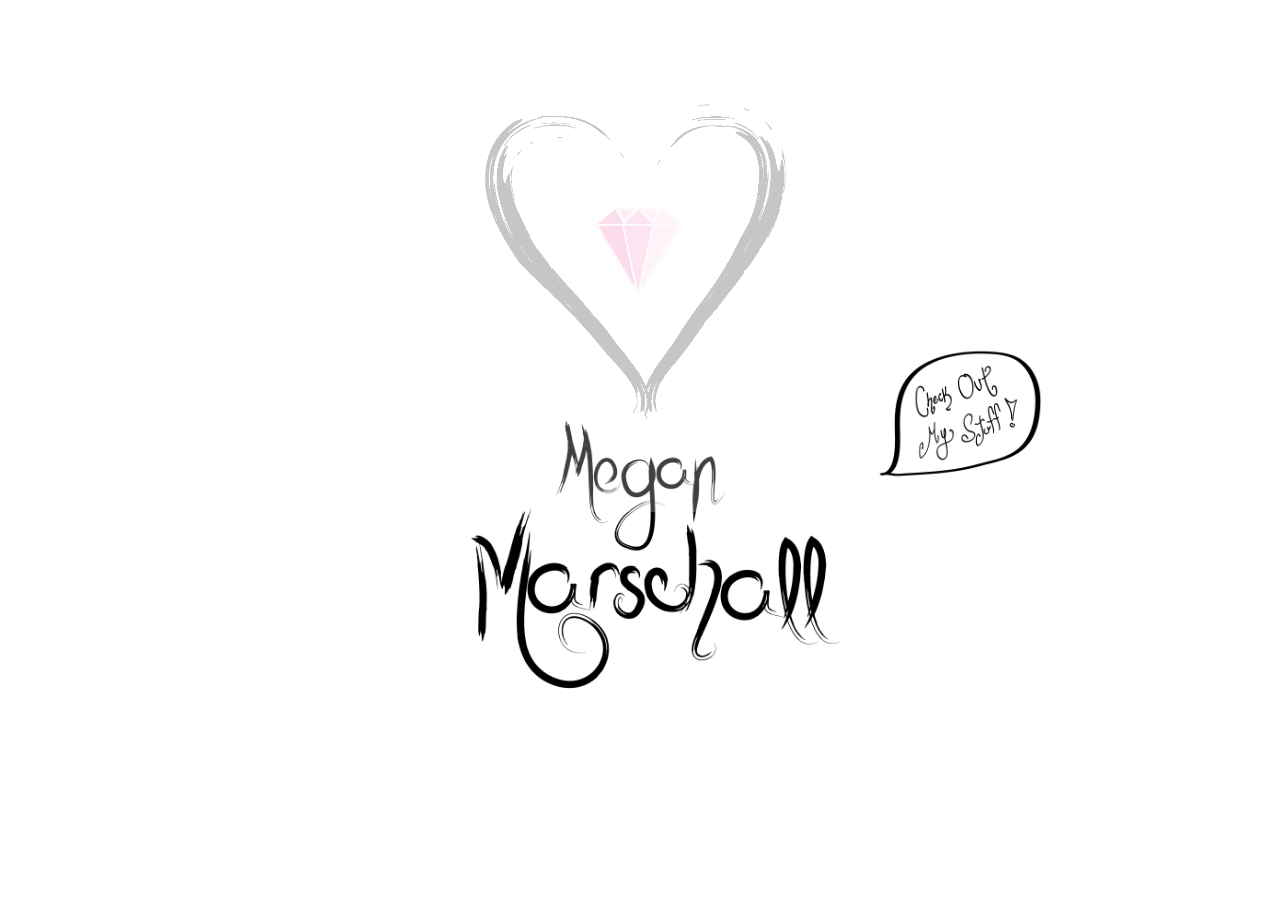
<file: index.html>
<!doctype html>
<html>

<head>
    <meta charset="UTF-8">
    <title>Megan Marschall</title>
    <link href="style.css" rel="stylesheet" />
    <script src='script.js' type="text/javascript"></script>
    <link href="https://fonts.googleapis.com/css?family=Gochi+Hand" rel="stylesheet">
</head>

<body>
    <!--add your html here-->




<div id="heart" class="animated rotateIn">
  <a href="main/index.html">
<img src="heart.gif" width="70%" >
  </a>
</div>


<div id="name">
  <a href="main/index.html">
<img src="name.png" width="40%" class="animated rotateIn">
</a>
</div>

<h1 id="answer">
<img src="stuff.png" width="80%">
</h1>

</body>

</html>
</file>
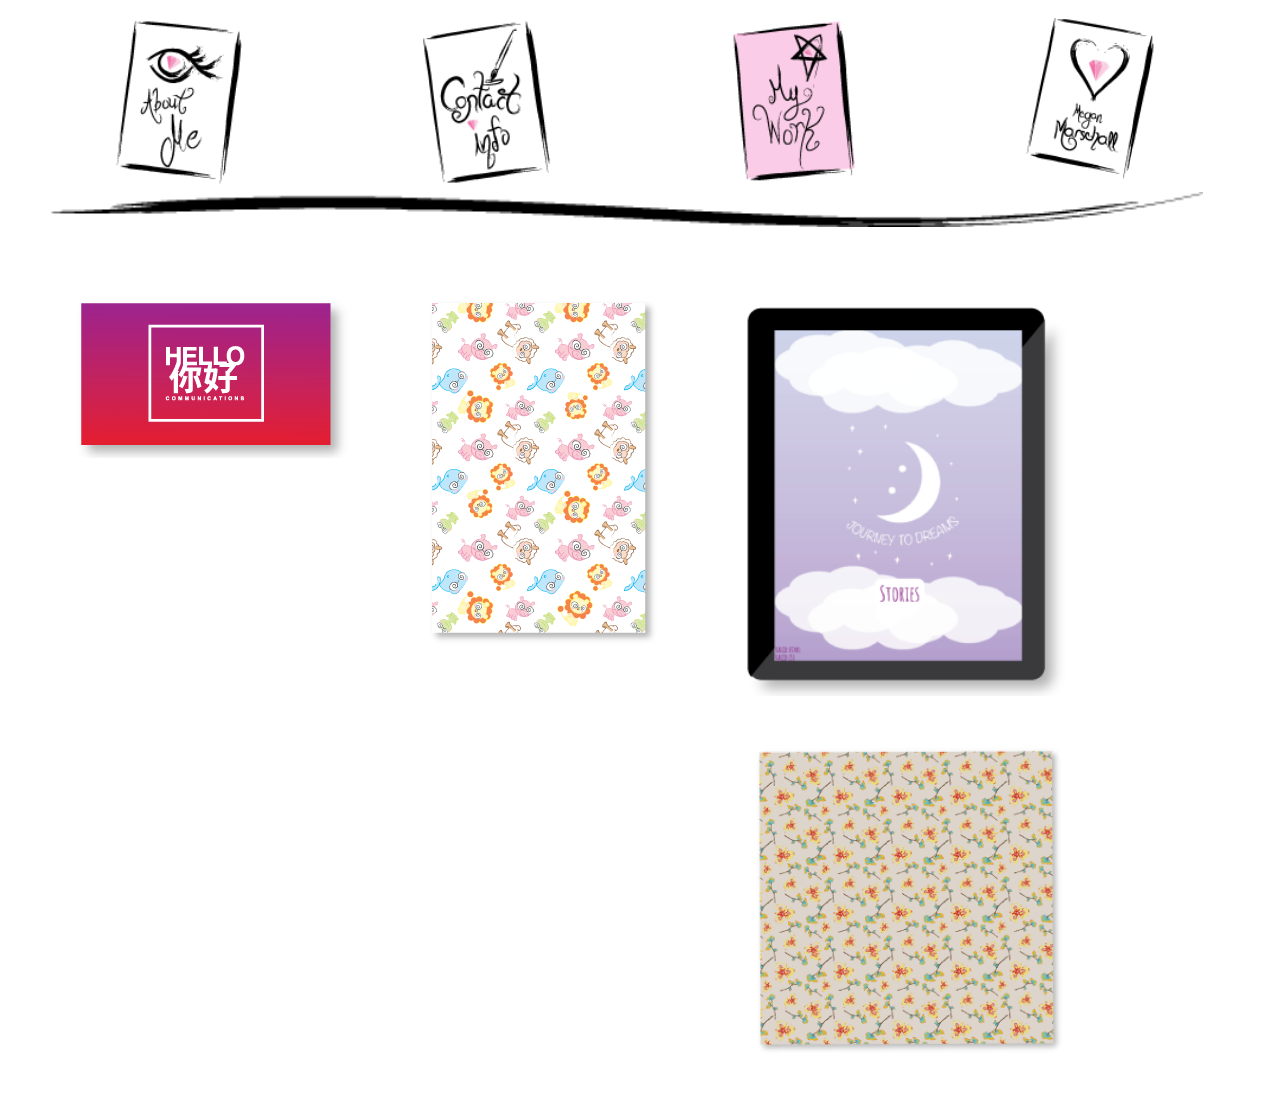
<file: main/index.html>
<!doctype html>
<html>

<head>
    <meta charset="UTF-8">
    <title>Megan Marschall</title>
    <link href="style.css" rel="stylesheet" />
    <script src='script.js' type="text/javascript"></script>
    <link href="https://fonts.googleapis.com/css?family=Gochi+Hand" rel="stylesheet">
    <link href="https://fonts.googleapis.com/css?family=Patrick+Hand" rel="stylesheet">
</head>

<body>
    <!--add your html here-->



<nav>



<div id="about" >
  <a href="about/index.html">
  <img src="aboutme.png" width="20%">
  </a>
</div>

<div id="contact" >
  <a href="contact/index.html">
  <img src="contact.png" width="20%">
  </a>
</div>


<div id="mywork" >
  <a href="index.html">
  <img src="mywork2.png" width="20%">
</a>
</div>

<div id="megan" >
  <a href="index.html">
  <img src="meganm.png" width="20%">
</a>
</div>


<nav>


<div id="line" >
  <img src="line.png" width="90%">
</div>


<div id="wrapper">
  <a href="buisness/index.html">
  <img src="FRONT-1.png" width="100%" class="hover">
  <p class="text"> Buisness System </p>
  </a>
</div>
<div id="wrapper">
    <a href="system/index.html">
  <img src="FRONT2.png" width="100%" class="hover">
  <p class="text"> Icons </p>
</a>
</div>
<div id="wrapper">
    <a href="app/index.html">
  <img src="FRONT3.png" width="100%" class="hover">
  <p class="text"> Journey To Dreams App </p>
</a>
<div>

  <div id="wrapper">
      <a href="textile/index.html">
    <img src="front4.png" width="100%" class="hover">
    <p class="text"> Textile Design </p>
  </a>
  <div>


</body>

</html>
</file>
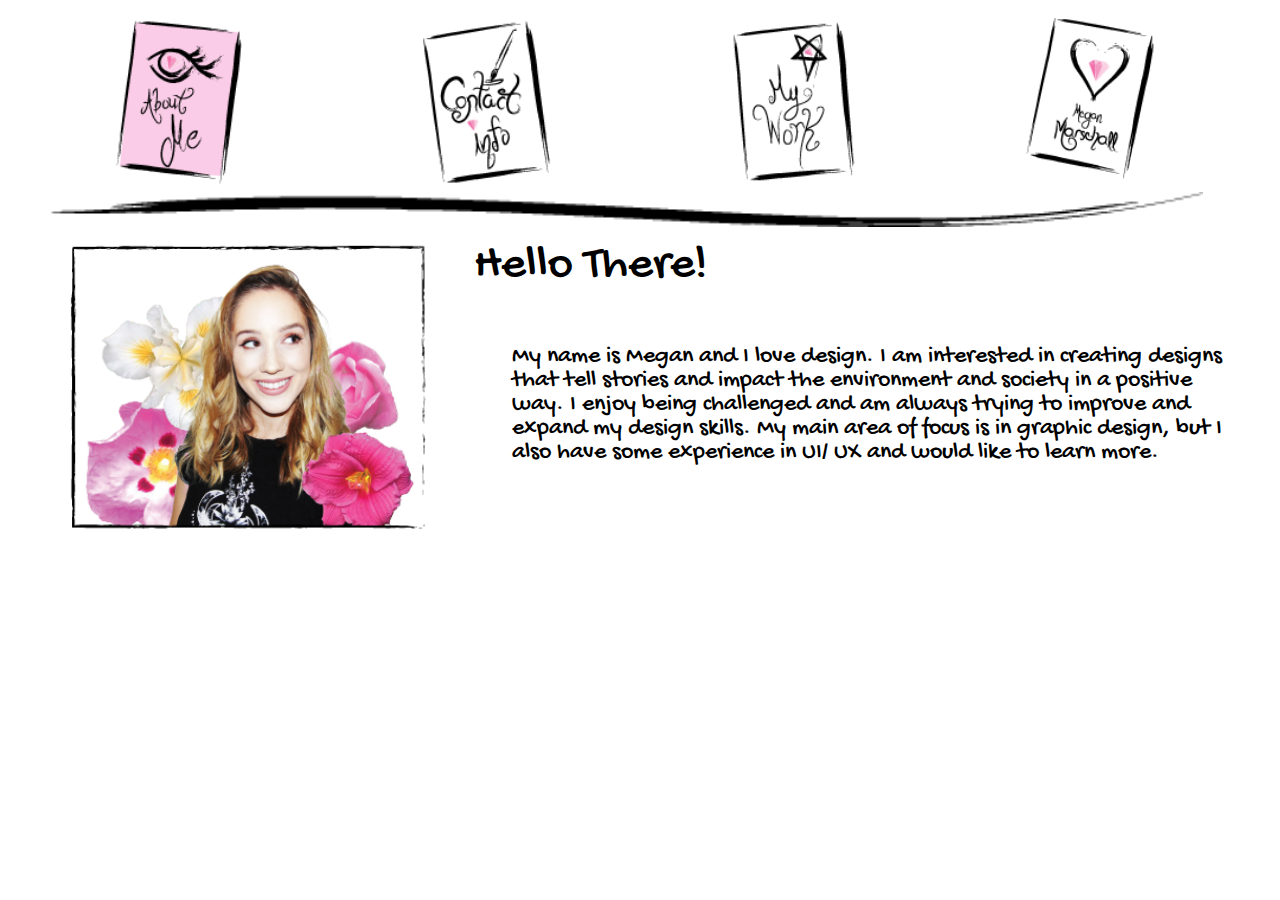
<file: main/about/index.html>
<!doctype html>
<html>

<head>
    <meta charset="UTF-8">
    <title>Megan Marschall</title>
    <link href="style.css" rel="stylesheet" />
    <script src='script.js' type="text/javascript"></script>
    <link href="https://fonts.googleapis.com/css?family=Gochi+Hand" rel="stylesheet">
</head>

<body>
    <!--add your html here-->



<nav>



<div id="about" >
  <a href="https://mmmarsch.github.io/meganmarschall/main/about/index.html">
  <img src="aboutme2.png" width="20%">
  </a>
</div>

<div id="contact" >
  <a href="https://mmmarsch.github.io/meganmarschall/main/contact/index.html">
  <img src="contact.png" width="20%">
  </a>
</div>


<div id="mywork" >
  <a href="https://mmmarsch.github.io/meganmarschall/main/index.html">
  <img src="mywork.png" width="20%">
</a>
</div>

<div id="megan" >
  <a href="https://mmmarsch.github.io/meganmarschall/main/index.html">
  <img src="meganm.png" width="20%">
</a>
</div>


<nav>


<div id="line" >
  <img src="line.png" width="90%">
</div>

<div id="about">
  <img src="mepic.png" width="30%">
</div>

<div id="words" width="50%">
  <h1> Hello There! </h1>
  <p> My name is Megan and I love design. I am interested in creating designs that tell stories and impact the environment and society in a positive way. I enjoy being challenged and am always trying to improve and expand my design skills. My main area of focus is in graphic design, but I also have some experience in UI/ UX and would like to learn more. </p>
</div>


</body>

</html>
</file>
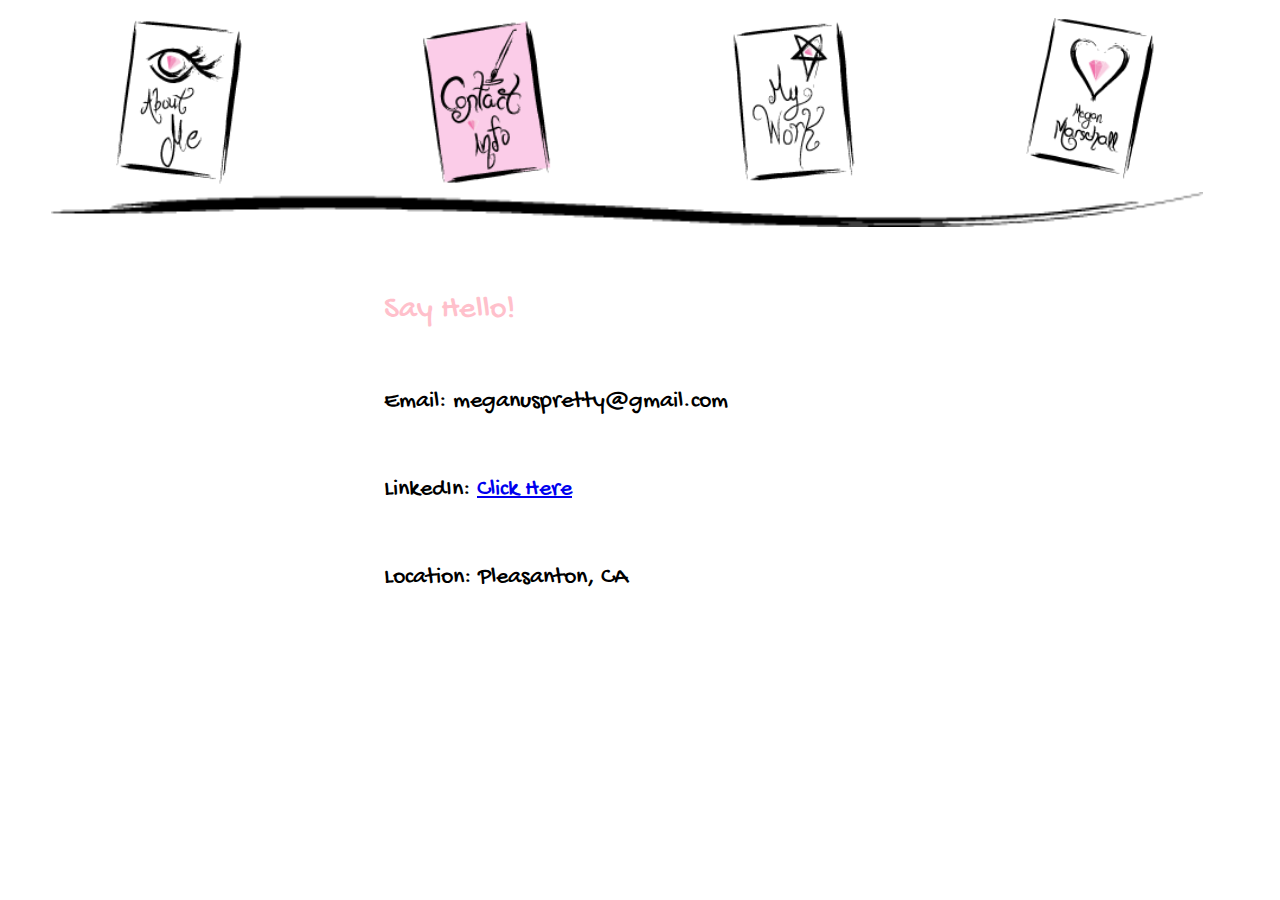
<file: main/contact/index.html>
<!doctype html>
<html>

<head>
    <meta charset="UTF-8">
    <title>Megan Marschall</title>
    <link href="style.css" rel="stylesheet" />
    <script src='script.js' type="text/javascript"></script>
    <link href="https://fonts.googleapis.com/css?family=Gochi+Hand" rel="stylesheet">
</head>

<body>
    <!--add your html here-->



    <div id="about" >
      <a href="https://mmmarsch.github.io/meganmarschall/main/about/index.html">
      <img src="aboutme.png" width="20%">
      </a>
    </div>

    <div id="contact" >
      <a href="https://mmmarsch.github.io/meganmarschall/main/contact/index.html">
      <img src="contacttwo.png" width="20%">
      </a>
    </div>


    <div id="mywork" >
      <a href="https://mmmarsch.github.io/meganmarschall/main/index.html">
      <img src="mywork.png" width="20%">
    </a>
    </div>

    <div id="megan" >
      <a href="https://mmmarsch.github.io/meganmarschall/main/index.html">
      <img src="meganm.png" width="20%">
    </a>
    </div>


    <nav>



<div id="line" >
  <img src="line.png" width="90%">
</div>

<h1>
  Say Hello!
</h1>

<ul id="words">
  <li>
   Email:
     meganuspretty@gmail.com
  </li>
  <li>
   LinkedIn:
     <a href="https://www.linkedin.com/in/megan-marschall-8b834a7b/"> Click Here </a>
  </li>
  <li>
  Location:
  Pleasanton, CA
  </li>
</ul>



</body>

</html>
</file>
<file: style.css>
@charset "UTF-8";

/* CSS Document */

/* http://meyerweb.com/eric/tools/css/reset/
   v2.0 | 20110126
   License: none (public domain)
*/

html, body, div, span, applet, object, iframe,
h1, h2, h3, h4, h5, h6, p, blockquote, pre,
a, abbr, acronym, address, big, cite, code,
del, dfn, em, img, ins, kbd, q, s, samp,
small, strike, strong, sub, sup, tt, var,
b, u, i, center,
dl, dt, dd, ol, ul, li,
fieldset, form, label, legend,
table, caption, tbody, tfoot, thead, tr, th, td,
article, aside, canvas, details, embed,
figure, figcaption, footer, header, hgroup,
menu, nav, output, ruby, section, summary,
time, mark, audio, video {
	margin: 0;
	padding: 0;
	border: 0;
	font-size: 100%;
	font: inherit;
	vertical-align: baseline;
}
/* HTML5 display-role reset for older browsers */
article, aside, details, figcaption, figure,
footer, header, hgroup, menu, nav, section {
	display: block;
}
body {
	line-height: 1;
}
ol, ul {
	list-style: none;
}
blockquote, q {
	quotes: none;
}
blockquote:before, blockquote:after,
q:before, q:after {
	content: '';
	content: none;
}
table {
	border-collapse: collapse;
	border-spacing: 0;
}

/* add your custom css here */

.animated {
  -webkit-animation-duration: 1s;
  animation-duration: 1s;
  -webkit-animation-fill-mode: both;
  animation-fill-mode: both;
}

.animated.infinite {
  -webkit-animation-iteration-count: infinite;
  animation-iteration-count: infinite;
}

.animated.hinge {
  -webkit-animation-duration: 2s;
  animation-duration: 2s;
}

.animated.flipOutX,
.animated.flipOutY,
.animated.bounceIn,
.animated.bounceOut {
  -webkit-animation-duration: .75s;
  animation-duration: .75s;
}

@-webkit-keyframes rotateIn {
  from {
    -webkit-transform-origin: center;
    transform-origin: center;
    -webkit-transform: rotate3d(0, 0, 1, -200deg);
    transform: rotate3d(0, 0, 1, -200deg);
    opacity: 0;
  }

  to {
    -webkit-transform-origin: center;
    transform-origin: center;
    -webkit-transform: none;
    transform: none;
    opacity: 1;
  }
}

@keyframes rotateIn {
  from {
    -webkit-transform-origin: center;
    transform-origin: center;
    -webkit-transform: rotate3d(0, 0, 1, -200deg);
    transform: rotate3d(0, 0, 1, -200deg);
    opacity: 0;
  }

  to {
    -webkit-transform-origin: center;
    transform-origin: center;
    -webkit-transform: none;
    transform: none;
    opacity: 1;
  }
}

.rotateIn {
  -webkit-animation-name: rotateIn;
  animation-name: rotateIn;
}



#name {
	width:90%;
	display: block;
	margin: auto;
	margin-top:-15%;
}

h1 {
	position: fixed;
  top: 30%;
	margin-left:50%;
	padding:2%;
  color: black;
  font-size: 1.1em;
	font-family: 'Gochi Hand', cursive;
	display: inline-block;
	background-color: ;
	border-radius: 25px;
	opacity:0;
}

#heart {
	display: block;
	margin: auto;
	opacity: .25;
}

img {
	width:40%;
	display:block;
	display: block;
	margin: auto;

}
</file>
<file: main/style.css>
@charset "UTF-8";

/* CSS Document */

/* http://meyerweb.com/eric/tools/css/reset/
   v2.0 | 20110126
   License: none (public domain)
*/

html, body, div, span, applet, object, iframe,
h1, h2, h3, h4, h5, h6, p, blockquote, pre,
a, abbr, acronym, address, big, cite, code,
del, dfn, em, img, ins, kbd, q, s, samp,
small, strike, strong, sub, sup, tt, var,
b, u, i, center,
dl, dt, dd, ol, ul, li,
fieldset, form, label, legend,
table, caption, tbody, tfoot, thead, tr, th, td,
article, aside, canvas, details, embed,
figure, figcaption, footer, header, hgroup,
menu, nav, output, ruby, section, summary,
time, mark, audio, video {
	margin: 0;
	padding: 0;
	border: 0;
	font-size: 100%;
	font: inherit;
	vertical-align: baseline;
}
/* HTML5 display-role reset for older browsers */
article, aside, details, figcaption, figure,
footer, header, hgroup, menu, nav, section {
	display: block;
}
body {
	line-height: 1;
}
ol, ul {
	list-style: none;
}
blockquote, q {
	quotes: none;
}
blockquote:before, blockquote:after,
q:before, q:after {
	content: '';
	content: none;
}
table {
	border-collapse: collapse;
	border-spacing: 0;
}

/* add your custom css here */

.animated {
  -webkit-animation-duration: 1s;
  animation-duration: 1s;
  -webkit-animation-fill-mode: both;
  animation-fill-mode: both;
}

.animated.infinite {
  -webkit-animation-iteration-count: infinite;
  animation-iteration-count: infinite;
}

.animated.hinge {
  -webkit-animation-duration: 2s;
  animation-duration: 2s;
}

.animated.flipOutX,
.animated.flipOutY,
.animated.bounceIn,
.animated.bounceOut {
  -webkit-animation-duration: .75s;
  animation-duration: .75s;
}

@-webkit-keyframes rotateIn {
  from {
    -webkit-transform-origin: center;
    transform-origin: center;
    -webkit-transform: rotate3d(0, 0, 1, -200deg);
    transform: rotate3d(0, 0, 1, -200deg);
    opacity: 0;
  }

  to {
    -webkit-transform-origin: center;
    transform-origin: center;
    -webkit-transform: none;
    transform: none;
    opacity: 1;
  }
}

@keyframes rotateIn {
  from {
    -webkit-transform-origin: center;
    transform-origin: center;
    -webkit-transform: rotate3d(0, 0, 1, -200deg);
    transform: rotate3d(0, 0, 1, -200deg);
    opacity: 0;
  }

  to {
    -webkit-transform-origin: center;
    transform-origin: center;
    -webkit-transform: none;
    transform: none;
    opacity: 1;
  }
}

.rotateIn {
  -webkit-animation-name: rotateIn;
  animation-name: rotateIn;
}


img {
	display:inline-block;
	float:left;
	position:relative;
	margin-left:4%;
}

#megan {
	margin-top: -2%;
	margin-left:10%;
	margin-left:5%;
}



#line {
	margin-top:-3%;
	width:100%;
	float:left;
}

#wrapper {
	float:left;
	margin-top: 5%;
	margin-left:5%;
}

#wrapper .text {
position:relative;

visibility:hidden;
}

#wrapper:hover .text {
visibility:visible;
font-family: 'Patrick Hand', cursive;
font-size: 1em;
color:darkgray;
margin-left: 5%;
}


a img:hover{ position: relative;
             bottom: 5px;
					 		}

						 a:link {
						     text-decoration: none;
						 }

						 a:visited {
						     text-decoration: none;
						 }
</file>
<file: main/about/style.css>
@charset "UTF-8";

/* CSS Document */

/* http://meyerweb.com/eric/tools/css/reset/
   v2.0 | 20110126
   License: none (public domain)
*/

html, body, div, span, applet, object, iframe,
h1, h2, h3, h4, h5, h6, p, blockquote, pre,
a, abbr, acronym, address, big, cite, code,
del, dfn, em, img, ins, kbd, q, s, samp,
small, strike, strong, sub, sup, tt, var,
b, u, i, center,
dl, dt, dd, ol, ul, li,
fieldset, form, label, legend,
table, caption, tbody, tfoot, thead, tr, th, td,
article, aside, canvas, details, embed,
figure, figcaption, footer, header, hgroup,
menu, nav, output, ruby, section, summary,
time, mark, audio, video {
	margin: 0;
	padding: 0;
	border: 0;
	font-size: 100%;
	font: inherit;
	vertical-align: baseline;
}
/* HTML5 display-role reset for older browsers */
article, aside, details, figcaption, figure,
footer, header, hgroup, menu, nav, section {
	display: block;
}
body {
	line-height: 1;
}
ol, ul {
	list-style: none;
}
blockquote, q {
	quotes: none;
}
blockquote:before, blockquote:after,
q:before, q:after {
	content: '';
	content: none;
}
table {
	border-collapse: collapse;
	border-spacing: 0;
}

/* add your custom css here */

.animated {
  -webkit-animation-duration: 1s;
  animation-duration: 1s;
  -webkit-animation-fill-mode: both;
  animation-fill-mode: both;
}

.animated.infinite {
  -webkit-animation-iteration-count: infinite;
  animation-iteration-count: infinite;
}

.animated.hinge {
  -webkit-animation-duration: 2s;
  animation-duration: 2s;
}

.animated.flipOutX,
.animated.flipOutY,
.animated.bounceIn,
.animated.bounceOut {
  -webkit-animation-duration: .75s;
  animation-duration: .75s;
}

@-webkit-keyframes rotateIn {
  from {
    -webkit-transform-origin: center;
    transform-origin: center;
    -webkit-transform: rotate3d(0, 0, 1, -200deg);
    transform: rotate3d(0, 0, 1, -200deg);
    opacity: 0;
  }

  to {
    -webkit-transform-origin: center;
    transform-origin: center;
    -webkit-transform: none;
    transform: none;
    opacity: 1;
  }
}

@keyframes rotateIn {
  from {
    -webkit-transform-origin: center;
    transform-origin: center;
    -webkit-transform: rotate3d(0, 0, 1, -200deg);
    transform: rotate3d(0, 0, 1, -200deg);
    opacity: 0;
  }

  to {
    -webkit-transform-origin: center;
    transform-origin: center;
    -webkit-transform: none;
    transform: none;
    opacity: 1;
  }
}

.rotateIn {
  -webkit-animation-name: rotateIn;
  animation-name: rotateIn;
}


img {
	display:inline-block;
	float:left;
	margin-left:4%;
}

#megan {
	margin-top: -2%;
	margin-left:10%;
	margin-left:5%;
}

p {
	font-family: 'Gochi Hand', cursive;
	float:left;
	margin-left: 40%;
	margin-right: 3%;
	font-size: 1.5em;
	margin-top: -15%;
}

h1 {
	font-family: 'Gochi Hand', cursive;
	float:left;
	margin-left: 3%;
	margin-right: 3%;
	font-size: 3em;
	margin-top:1%;
}


#line {
	margin-top:-3%;
	width:100%;
	float:left;
}

a img:hover{ position: relative;
             top: -5px;}
</file>
<file: main/contact/style.css>
@charset "UTF-8";

/* CSS Document */

/* http://meyerweb.com/eric/tools/css/reset/
   v2.0 | 20110126
   License: none (public domain)
*/

html, body, div, span, applet, object, iframe,
h1, h2, h3, h4, h5, h6, p, blockquote, pre,
a, abbr, acronym, address, big, cite, code,
del, dfn, em, img, ins, kbd, q, s, samp,
small, strike, strong, sub, sup, tt, var,
b, u, i, center,
dl, dt, dd, ol, ul, li,
fieldset, form, label, legend,
table, caption, tbody, tfoot, thead, tr, th, td,
article, aside, canvas, details, embed,
figure, figcaption, footer, header, hgroup,
menu, nav, output, ruby, section, summary,
time, mark, audio, video {
	margin: 0;
	padding: 0;
	border: 0;
	font-size: 100%;
	font: inherit;
	vertical-align: baseline;
}
/* HTML5 display-role reset for older browsers */
article, aside, details, figcaption, figure,
footer, header, hgroup, menu, nav, section {
	display: block;
}
body {
	line-height: 1;
}
ol, ul {
	list-style: none;
}
blockquote, q {
	quotes: none;
}
blockquote:before, blockquote:after,
q:before, q:after {
	content: '';
	content: none;
}
table {
	border-collapse: collapse;
	border-spacing: 0;
}

/* add your custom css here */

.animated {
  -webkit-animation-duration: 1s;
  animation-duration: 1s;
  -webkit-animation-fill-mode: both;
  animation-fill-mode: both;
}

.animated.infinite {
  -webkit-animation-iteration-count: infinite;
  animation-iteration-count: infinite;
}

.animated.hinge {
  -webkit-animation-duration: 2s;
  animation-duration: 2s;
}

.animated.flipOutX,
.animated.flipOutY,
.animated.bounceIn,
.animated.bounceOut {
  -webkit-animation-duration: .75s;
  animation-duration: .75s;
}

@-webkit-keyframes rotateIn {
  from {
    -webkit-transform-origin: center;
    transform-origin: center;
    -webkit-transform: rotate3d(0, 0, 1, -200deg);
    transform: rotate3d(0, 0, 1, -200deg);
    opacity: 0;
  }

  to {
    -webkit-transform-origin: center;
    transform-origin: center;
    -webkit-transform: none;
    transform: none;
    opacity: 1;
  }
}

@keyframes rotateIn {
  from {
    -webkit-transform-origin: center;
    transform-origin: center;
    -webkit-transform: rotate3d(0, 0, 1, -200deg);
    transform: rotate3d(0, 0, 1, -200deg);
    opacity: 0;
  }

  to {
    -webkit-transform-origin: center;
    transform-origin: center;
    -webkit-transform: none;
    transform: none;
    opacity: 1;
  }
}

.rotateIn {
  -webkit-animation-name: rotateIn;
  animation-name: rotateIn;
}


img {
	display:inline-block;
	float:left;
	margin-left:4%;
}

#megan {
	margin-top: -2%;
	margin-left:10%;
	margin-left:5%;
}

li {
	font-family: 'Gochi Hand', cursive;
	float:left;
	position: relative;
	margin-left: 30%;
	margin-right:40%;
	font-size: 1.5em;
	margin-top:5%;
	align-content: center;
}

h1 {

		font-family: 'Gochi Hand', cursive;
		float:left;
		position: relative;
		margin-left: 30%;
		margin-right:40%;
		font-size:2em;
		margin-top:5%;
		align-content: center;
		color:pink;

}


#line {
	margin-top:-3%;
	width:100%;
	float:left;
}

a img:hover{ position: relative;
             top: -5px;}
</file>
